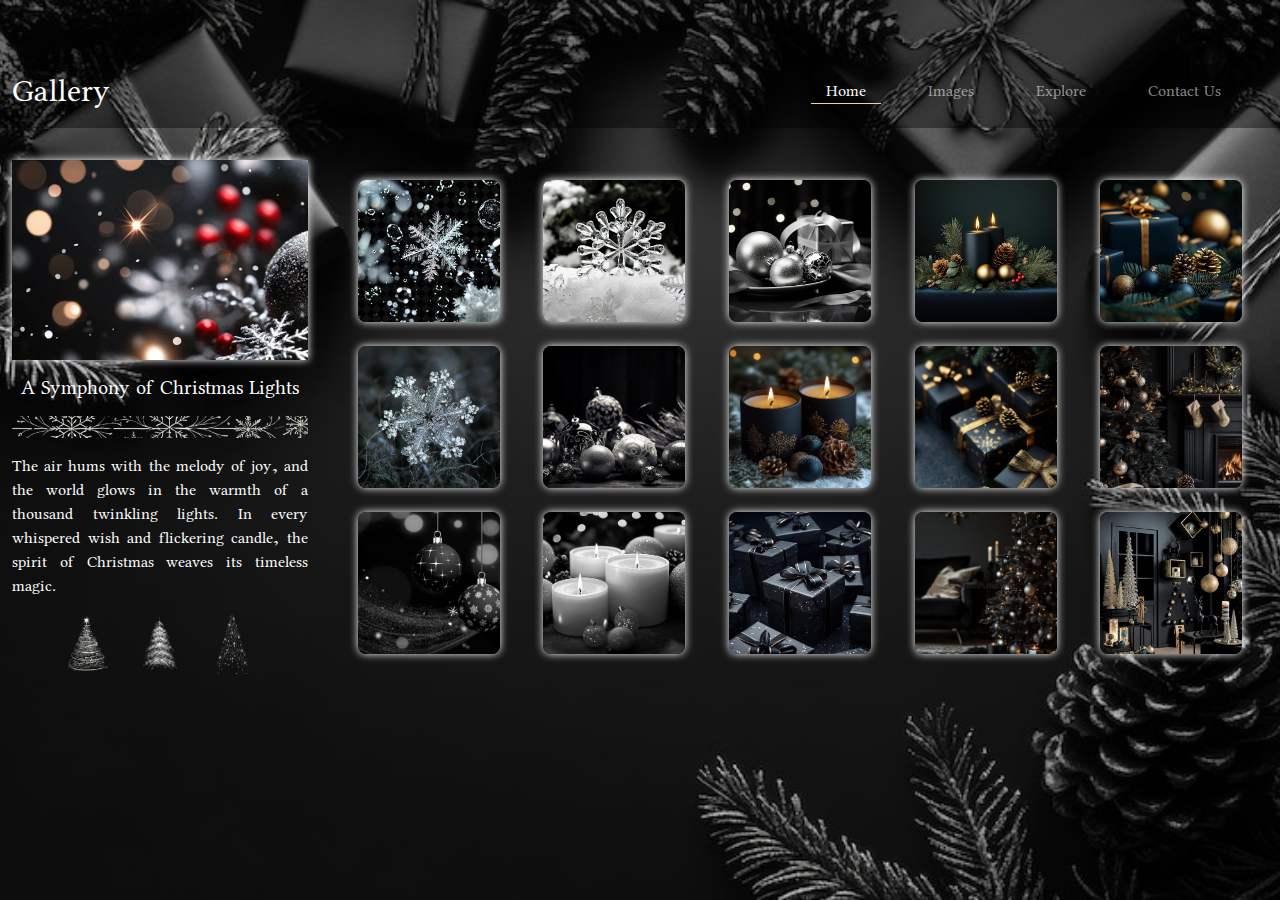
<file: index.html>
<!doctype html>
<html lang="en">
  <head>
    <meta charset="utf-8">
    <meta name="viewport" content="width=device-width, initial-scale=1">
    <title>Gallary</title>
    <!-- google fonts -->
    <link href="https://cdn.jsdelivr.net/npm/bootstrap@5.3.3/dist/css/bootstrap.min.css" rel="stylesheet" integrity="sha384-QWTKZyjpPEjISv5WaRU9OFeRpok6YctnYmDr5pNlyT2bRjXh0JMhjY6hW+ALEwIH" crossorigin="anonymous">
    <link rel="preconnect" href="https://fonts.googleapis.com">
    <link rel="preconnect" href="https://fonts.gstatic.com" crossorigin>
    
    <link href="https://fonts.googleapis.com/css2?family=Pochaevsk&display=swap" rel="stylesheet">

    <link rel="stylesheet" href="./CSS/colour.css">
    <link rel="stylesheet" href="./CSS/style.css">
    <link rel="stylesheet" href="./CSS/index.css">

    <link rel="shortcut icon" href="./image/icon--5.png" type="image/x-icon">
  </head>
  <body>
    <!-- nav -->
    <nav class="navbar navbar-expand-lg" data-bs-theme="dark">
        <div class="container-fluid">
          <a class="navbar-brand" href="#">Gallery</a>
          <button class="navbar-toggler" type="button" data-bs-toggle="collapse" data-bs-target="#navbarNavAltMarkup" aria-controls="navbarNavAltMarkup" aria-expanded="false" aria-label="Toggle navigation">
            <span class="navbar-toggler-icon"></span>
          </button>
          <div class="collapse navbar-collapse" id="navbarNavAltMarkup">
            <div class="navbar-nav">
              <a class="nav-link active" aria-current="page" href="./index.html">Home</a>
              <a class="nav-link" href="./images.html">Images</a>
              <a class="nav-link" href="./explore.html">Explore</a>
              <a class="nav-link" href="./contact-us.html">Contact Us</a>
            </div>
          </div>
        </div>
    </nav>
    <!-- /nav -->

    <!-- main -->
     <div class="container-fluid">
        <div class="row">
            <div class="col-3">
                <div class="side-image">
                    <img src="./image/side-image-2.png" alt="image">
                </div>
                <div class="txt">
                    <h5>A Symphony of Christmas Lights</h5>
                </div>
                <div class="art-div">
                    <img src="./image/snowflake_divider---3.png" alt="image">
                </div>
                <div class="sm-para">
                    <p>
                      The air hums with the melody of joy, and the world glows in the warmth of a thousand twinkling lights. In every whispered wish and flickering candle, the spirit of Christmas weaves its timeless magic.
                    </p>
                </div>
                <div class="three-small-tall-button">
                    <div type="button" class="btn-cstm">
                      <img src="./image/x-mas-tree--3.png" alt="image">
                    </div>
                    <div type="button" class="btn-cstm">
                      <img src="./image/x-mas-tree--6.png" alt="image">
                    </div>
                    <div type="button" class="btn-cstm">
                      <img src="./image/x-mas-tree--10.png" alt="image">
                    </div>
                </div>
            </div>
            <div class="col">
                <!-- image gallary -->

                <div class="image-gallary-main">
                    <div class="container text-center">
                        <div class="row row-cols-2 row-cols-lg-5 g-2 g-lg-3">
                          <div class="col">
                            <div class="p-1 image-main">
                                <img src="./image/image-39.png" alt="image">  
                            </div>
                          </div>
                          <div class="col">
                            <div class="p-1 image-main">
                                <img src="./image/image-8.png" alt="image">
                            </div>
                          </div>
                          <div class="col">
                            <div class="p-1 image-main">
                                <img src="./image/image-22.png" alt="image">
                            </div>
                          </div>
                          <div class="col">
                            <div class="p-1 image-main">
                                <img src="./image/image-53.png" alt="image">
                            </div>
                          </div>
                          <div class="col">
                            <div class="p-1 image-main">
                                <img src="./image/image-43.png" alt="image">
                            </div>
                          </div>
                          <div class="col">
                            <div class="p-1 image-main">
                                <img src="./image/image-38.png" alt="image">
                            </div>
                          </div>
                          <div class="col">
                            <div class="p-1 image-main">
                                <img src="./image/image-9.png" alt="image">
                            </div>
                          </div>
                          <div class="col">
                            <div class="p-1 image-main">
                                <img src="./image/image-32.png" alt="image">
                            </div>
                          </div>
                          <div class="col">
                            <div class="p-1 image-main">
                                <img src="./image/image-45.png" alt="image">
                            </div>
                          </div>
                          <div class="col">
                            <div class="p-1 image-main">
                                <img src="./image/image-24.png" alt="image">
                            </div>
                          </div>
                          <div class="col">
                            <div class="p-1 image-main">
                                <img src="./image/image-10.png" alt="image">
                            </div>
                          </div>
                          <div class="col">
                            <div class="p-1 image-main">
                                <img src="./image/image-54.png" alt="image">
                            </div>
                          </div>
                          <div class="col">
                            <div class="p-1 image-main">
                                <img src="./image/image-46.png" alt="image">
                            </div>
                          </div>
                          <div class="col">
                            <div class="p-1 image-main">
                                <img src="./image/image-47.png" alt="image">
                            </div>
                          </div>
                          <div class="col">
                            <div class="p-1 image-main">
                                <img src="./image/image-3.png" alt="image">
                            </div>
                          </div>
                        </div>
                      </div>
                </div>

                <!-- /image gallary -->
            </div>
          </div>
     </div>
    <!-- /main -->
  </body>
    <script src="https://cdn.jsdelivr.net/npm/bootstrap@5.3.3/dist/js/bootstrap.bundle.min.js" integrity="sha384-YvpcrYf0tY3lHB60NNkmXc5s9fDVZLESaAA55NDzOxhy9GkcIdslK1eN7N6jIeHz" crossorigin="anonymous"></script>
</html>
</file>
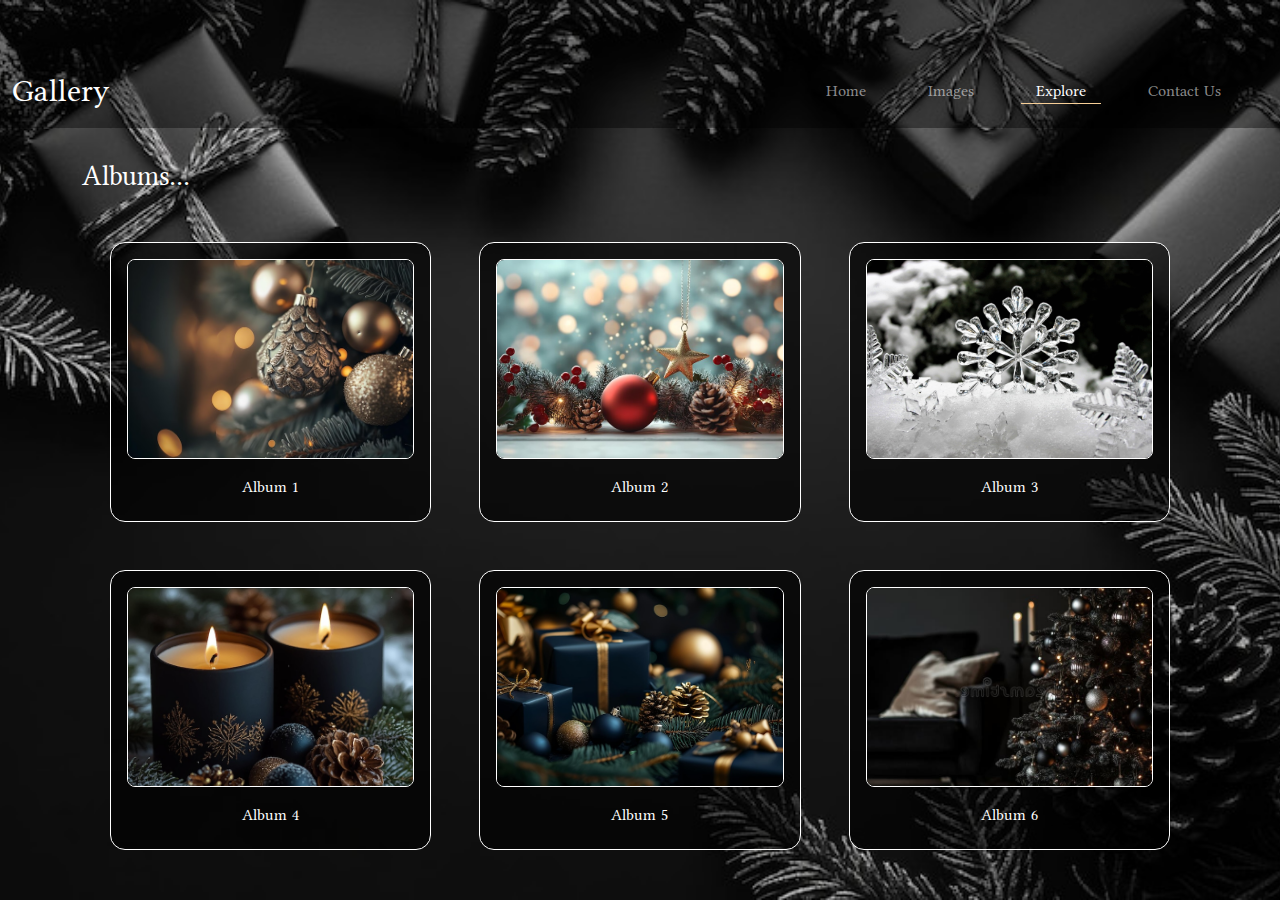
<file: explore.html>
<!doctype html>
<html lang="en">
  <head>
    <meta charset="utf-8">
    <meta name="viewport" content="width=device-width, initial-scale=1">
    <title>Gallary</title>
    <!-- google fonts -->
    <link href="https://cdn.jsdelivr.net/npm/bootstrap@5.3.3/dist/css/bootstrap.min.css" rel="stylesheet" integrity="sha384-QWTKZyjpPEjISv5WaRU9OFeRpok6YctnYmDr5pNlyT2bRjXh0JMhjY6hW+ALEwIH" crossorigin="anonymous">
    <link rel="preconnect" href="https://fonts.googleapis.com">
    <link rel="preconnect" href="https://fonts.gstatic.com" crossorigin>
    
    <link href="https://fonts.googleapis.com/css2?family=Pochaevsk&display=swap" rel="stylesheet">

    <link rel="stylesheet" href="./CSS/colour.css">
    <link rel="stylesheet" href="./CSS/style.css">
    <link rel="stylesheet" href="./CSS/explore.css">

    <link rel="shortcut icon" href="./image/icon--5.png" type="image/x-icon">
  </head>
  <body>
    <!-- nav -->
    <nav class="navbar navbar-expand-lg" data-bs-theme="dark">
        <div class="container-fluid">
          <a class="navbar-brand" href="#">Gallery</a>
          <button class="navbar-toggler" type="button" data-bs-toggle="collapse" data-bs-target="#navbarNavAltMarkup" aria-controls="navbarNavAltMarkup" aria-expanded="false" aria-label="Toggle navigation">
            <span class="navbar-toggler-icon"></span>
          </button>
          <div class="collapse navbar-collapse" id="navbarNavAltMarkup">
            <div class="navbar-nav">
              <a class="nav-link" aria-current="page" href="./index.html">Home</a>
              <a class="nav-link" href="./images.html">Images</a>
              <a class="nav-link active" href="./explore.html">Explore</a>
              <a class="nav-link" href="./contact-us.html">Contact Us</a>
            </div>
          </div>
        </div>
    </nav>
    <!-- /nav -->

    <!-- main -->
     <div class="container">
      <div class="head">
        <h3>Albums...</h3>
      </div>
      <div class="explore-main">
        <div class="container text-center">
          <div class="row row-cols-1 row-cols-lg-3 g-2 g-lg-3">
            <div class="col">
              <div class="p-3 img-main">
                <img src="./image/image-4.png" class="img-fluid" alt="image">
                <p>Album 1</p>
              </div>
            </div>
            <div class="col">
              <div class="p-3 img-main">
                <img src="./image/image-15.png" class="img-fluid" alt="image">
                <p>Album 2</p>
              </div>
            </div>
            <div class="col">
              <div class="p-3 img-main">
                <img src="./image/image-8.png" class="img-fluid" alt="image">
                <p>Album 3</p>
              </div>
            </div>
            <div class="col">
              <div class="p-3 img-main">
                <img src="./image/image-32.png" class="img-fluid" alt="image">
                <p>Album 4</p>
              </div>
            </div>
            <div class="col">
              <div class="p-3 img-main">
                <img src="./image/image-43.png" class="img-fluid" alt="image">
                <p>Album 5</p>
              </div>
            </div>
            <div class="col">
              <div class="p-3 img-main">
                <img src="./image/image-47.png" class="img-fluid" alt="image">
                <p>Album 6</p>
              </div>
            </div>

          </div>
        </div>
      </div>
     </div>
    <!-- /main -->
  </body>
    <script src="https://cdn.jsdelivr.net/npm/bootstrap@5.3.3/dist/js/bootstrap.bundle.min.js" integrity="sha384-YvpcrYf0tY3lHB60NNkmXc5s9fDVZLESaAA55NDzOxhy9GkcIdslK1eN7N6jIeHz" crossorigin="anonymous"></script>
</html>
</file>
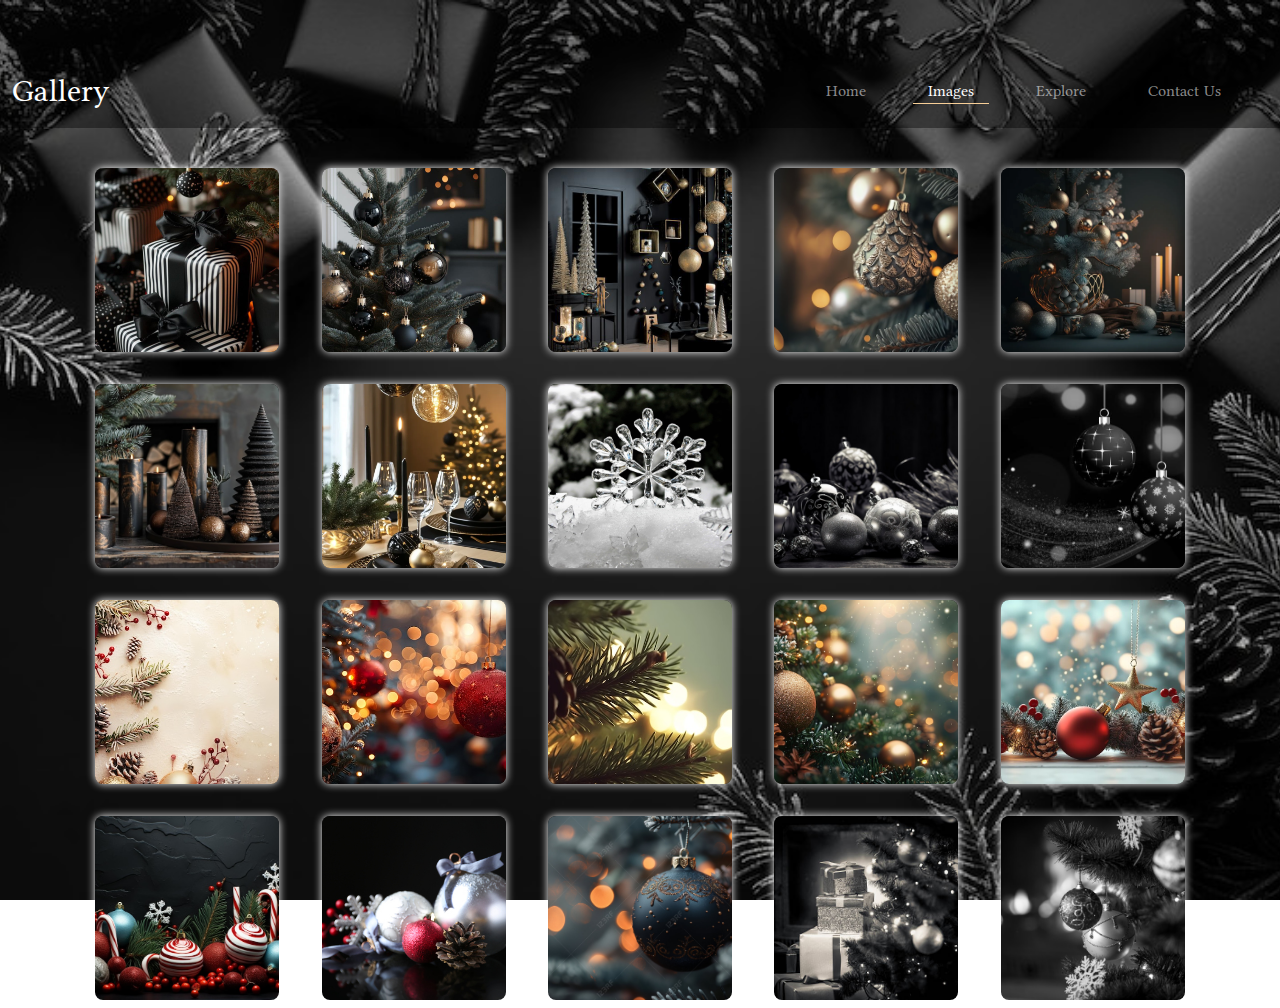
<file: images.html>
<!doctype html>
<html lang="en">
  <head>
    <meta charset="utf-8">
    <meta name="viewport" content="width=device-width, initial-scale=1">
    <title>Gallary</title>
    <!-- google fonts -->
    <link href="https://cdn.jsdelivr.net/npm/bootstrap@5.3.3/dist/css/bootstrap.min.css" rel="stylesheet" integrity="sha384-QWTKZyjpPEjISv5WaRU9OFeRpok6YctnYmDr5pNlyT2bRjXh0JMhjY6hW+ALEwIH" crossorigin="anonymous">
    <link rel="preconnect" href="https://fonts.googleapis.com">
    <link rel="preconnect" href="https://fonts.gstatic.com" crossorigin>
    
    <link href="https://fonts.googleapis.com/css2?family=Pochaevsk&display=swap" rel="stylesheet">

    <link rel="stylesheet" href="./CSS/colour.css">
    <link rel="stylesheet" href="./CSS/style.css">
    <link rel="stylesheet" href="./CSS/images.css">

    <link rel="shortcut icon" href="./image/icon--5.png" type="image/x-icon">
  </head>
  <body>
    <!-- nav -->
    <nav class="navbar navbar-expand-lg" data-bs-theme="dark">
        <div class="container-fluid">
          <a class="navbar-brand" href="#">Gallery</a>
          <button class="navbar-toggler" type="button" data-bs-toggle="collapse" data-bs-target="#navbarNavAltMarkup" aria-controls="navbarNavAltMarkup" aria-expanded="false" aria-label="Toggle navigation">
            <span class="navbar-toggler-icon"></span>
          </button>
          <div class="collapse navbar-collapse" id="navbarNavAltMarkup">
            <div class="navbar-nav">
              <a class="nav-link" aria-current="page" href="./index.html">Home</a>
              <a class="nav-link active" href="./images.html">Images</a>
              <a class="nav-link" href="./explore.html">Explore</a>
              <a class="nav-link" href="./contact-us.html">Contact Us</a>
            </div>
          </div>
        </div>
    </nav>
    <!-- /nav -->

    <!-- main -->
    <div class="container text-center">
      <div class="row row-cols-2 row-cols-lg-5 g-2 g-lg-3">
        <div class="col">
          <div class="p-2 img-div">
            <img src="./image/image-1.png" alt="image">
          </div>
        </div>
        <div class="col">
          <div class="p-2 img-div">
            <img src="./image/image-2.png" alt="image">
          </div>
        </div>
        <div class="col">
          <div class="p-2 img-div">
            <img src="./image/image-3.png" alt="image">
          </div>
        </div>
        <div class="col">
          <div class="p-2 img-div">
            <img src="./image/image-4.png" alt="image">
          </div>
        </div>
        <div class="col">
          <div class="p-2 img-div">
            <img src="./image/image-5.png" alt="image">
          </div>
        </div>
        <div class="col">
          <div class="p-2 img-div">
            <img src="./image/image-6.png" alt="image">
          </div>
        </div>
        <div class="col">
          <div class="p-2 img-div">
            <img src="./image/image-7.png" alt="image">
          </div>
        </div>
        <div class="col">
          <div class="p-2 img-div">
            <img src="./image/image-8.png" alt="image">
          </div>
        </div>
        <div class="col">
          <div class="p-2 img-div">
            <img src="./image/image-9.png" alt="image">
          </div>
        </div>
        <div class="col">
          <div class="p-2 img-div">
            <img src="./image/image-10.png" alt="image">
          </div>
        </div>
        <div class="col">
          <div class="p-2 img-div">
            <img src="./image/image-11.png" alt="image">
          </div>
        </div>
        <div class="col">
          <div class="p-2 img-div">
            <img src="./image/image-12.png" alt="image">
          </div>
        </div>
        <div class="col">
          <div class="p-2 img-div">
            <img src="./image/image-13.png" alt="image">
          </div>
        </div>
        <div class="col">
          <div class="p-2 img-div">
            <img src="./image/image-14.png" alt="image">
          </div>
        </div>
        <div class="col">
          <div class="p-2 img-div">
            <img src="./image/image-15.png" alt="image">
          </div>
        </div>
        <div class="col">
          <div class="p-2 img-div">
            <img src="./image/image-16.png" alt="image">
          </div>
        </div>
        <div class="col">
          <div class="p-2 img-div">
            <img src="./image/image-17.png" alt="image">
          </div>
        </div>
        <div class="col">
          <div class="p-2 img-div">
            <img src="./image/image-18.png" alt="image">
          </div>
        </div>
        <div class="col">
          <div class="p-2 img-div">
            <img src="./image/image-19.png" alt="image">
          </div>
        </div>
        <div class="col">
          <div class="p-2 img-div">
            <img src="./image/image-20.png" alt="image">
          </div>
        </div>
      </div>
    </div>
    <!-- /main -->
  </body>
    <script src="https://cdn.jsdelivr.net/npm/bootstrap@5.3.3/dist/js/bootstrap.bundle.min.js" integrity="sha384-YvpcrYf0tY3lHB60NNkmXc5s9fDVZLESaAA55NDzOxhy9GkcIdslK1eN7N6jIeHz" crossorigin="anonymous"></script>
</html>
</file>
<file: CSS/colour.css>
:root{
    /* Primary Colors */
--primary-dark: #171214;      /* (Cod Gray) - Dark Background */
--primary-light: #FAE1B5;     /* (Desert Sand) - Light Cream */

/* Secondary Colors */
--secondary-dark: #404A5C;    /* (River Bed) - Charcoal Blue */
--secondary-light: #FCD66A;   /* (Sun Glow) - Vibrant Yellow */

/* Tertiary Colors */
--tertiary-1: #69B3AF;        /* (Tradewind) - Muted Teal */
--tertiary-2: #5B7F9E;        /* (Horizon) - Dusty Blue */
--tertiary-3: #B7888A;        /* (Rosewood) - Muted Pinkish Brown */
--tertiary-4: #E0C124;        /* (Golden Flame) - Warm Gold */

/* Accent Colors */
--accent-1: #B93B34;          /* (Well Read) - Deep Red */
--accent-2: #DCAD5C;          /* (Sunset Orange) - Warm Orange */
--accent-3: #981912;          /* (Deep Crimson) - Dark Red */
--accent-4: #4D6370;          /* (Blue Bayoux) - Steel Blue */

/* Special Effects */
--glow-effect: #DCAD5C;       /* (bright Glow) - Glow Effect */
--white-glow: #ffffff;        /* (light Glow) - Glow Effect */
--white-glow-soft: #ffffff5e;        /* (soft Glow) - Glow Effect */
--under-line: #f7cf97;        /* (beige) - nav active */
--nav-bg: #00000067;            /* (beige) - nav active */
--nav-bg-sm: #00000096;            /* (beige) - nav active */

/* --under-line: #fff0db;        (beige) - nav active */
}
</file>
<file: CSS/style.css>
@import url(./colour.css);

*{
    margin: 0;
    padding: 0;
}

body{
    font-family: "Pochaevsk", serif;
    /* font-weight: 400; */
    /* font-style: normal; */
    color: var(--white-glow);
    background: url(../image/body-bg-light-8.png);
    background-position: center;
    background-attachment: fixed;
    background-repeat: no-repeat;
    background-size: cover;
    /* background-image: radial-gradient(circle, #4c4c4f, #464649, #3f4043, #393a3e, #333438, #2f3034, #2a2b30, #26272c, #222429, #1f2026, #1b1d24, #181a21); */
}

/* all screen */
.col{
    display: flex;
    justify-content: center;
    align-items: center;
}

.image-main{
    width: 150px;
    height: 150px;
    img{
        width: 100%;
        height: 100%;
        object-fit:cover;
        border-radius: 8px;
        box-shadow: 0px 0px 8px var(--white-glow);
        transition:all 0.3s ease-in-out;
        &:hover{
            transform: scale(1.05);
            box-shadow: 0px 0px 8px var(--under-line);
        }
    }
}

.nav-link.active{
    border-bottom: 1px solid var(--under-line);
}

/* larg screen */
@media screen and (min-width:768px) {
    
    .navbar-brand{
        font-size: 2rem;
    }
    .navbar{
        height: 8rem;
        display: flex;
        align-items: flex-end;
        background: var(--nav-bg);
        margin-bottom: 2rem;
    }
    .navbar-collapse{
        height: 100%;
        position: relative;
        .navbar-nav{
            position: absolute;
            right: 1rem;

            .nav-link{
                padding: 0 15px;
                margin: 0 1rem;
                &:hover{
                    color: var(--glow-effect);
                }
            }
        }
    }
}


/* small screens */

@media screen and (max-width:767px){
    
    .navbar{
        background-color: var(--nav-bg-sm);
        margin-bottom: 2rem;
        border-bottom: 1px solid var(--white-glow);
    }
    .navbar-collapse{
        display: flex;
        text-align: center;
        justify-content: center;
        .nav-link{
            padding-left: 1rem;
            padding-right: 1rem;
        }
    }
}
</file>
<file: CSS/index.css>
@import url(./colour.css);


/* larg screen */
@media screen and (min-width:768px) {

    .side-image{
        width: 100%;
        height: 200px;
        margin-bottom: 1rem ;
        img{
            width: 100%;
            height: 100%;
            object-fit: cover;
            box-shadow: 0px 0px 8px var(--white-glow);
            /* box-shadow: 0px 0px 8px var(--primary-dark); */
            /* border: 1px solid white; */
        }
    }

    .txt{
        text-align: center;
    }
    .sm-para{
        text-align: justify;
    }

    .art-div{
        display: flex;
        justify-content: center;
        width: 100%;
        height: 22px;
        margin: 1rem 0;
        img{
            width: 100%;
            height: 100%;
            object-fit: cover;
            
        }
    }

    .three-small-tall-button{
        display: flex;
        align-items: center;
        justify-content: center;
        .btn-cstm{
            display: flex;
            text-align: center;
            align-items: center;
            justify-content: center;
            width: 40px;
            height: 60px;
            margin: 0 1rem;
            text-align: center;
            border-radius: 5px;
            transition: all 0.2s ease-in-out;
            &:hover{
                border: 1px dotted var(--white-glow);
            }
            img{
                width: 100%;
                height: 100%;
                object-fit: cover;
            }
        }
    }


    
}

/* small screens */

@media screen and (max-width:767px){

    .col-3{
        display: none;
    }
    .row{
        display: flex;
        justify-content: center;
    }
}
</file>
<file: CSS/explore.css>
@import url(./colour.css);

.head{
    margin-bottom: 2rem;
}
.col{
    display: flex;
    align-items: center;
    justify-content: center;
    .img-main{
        width: 350px;
        height: 280px;
        margin: 1rem;
        border-radius: 15px;
        background-color: var(--nav-bg-sm);
        border: 1px solid var(--white-glow);
        &:hover{
            box-shadow: 0px 0px 8px var(--white-glow-soft);
            transform: scale(1.01);
        }
        img{
            width: 100%;
            height: 200px;
            margin-bottom: 1rem;
            object-fit: cover;
            border-radius: 8px;
            border: 1px solid var(--white-glow);
        }
    }
}
</file>
<file: CSS/images.css>
@import url(./colour.css);

.col{
    display: flex;
    align-items: center;
    justify-content: center;
    .img-div{
        width: 200px;
        height: 200px;
        img{
            width: 100%;
            height: 100%;
            object-fit: cover;
            border-radius: 8px;
            box-shadow: 0px 0px 8px var(--white-glow);
            transition: all 0.3s ease-in-out;
            &:hover{
                transform: scale(1.02);
                box-shadow: 0px 0px 8px var(--under-line);
            }
        }
    }
}
</file>
